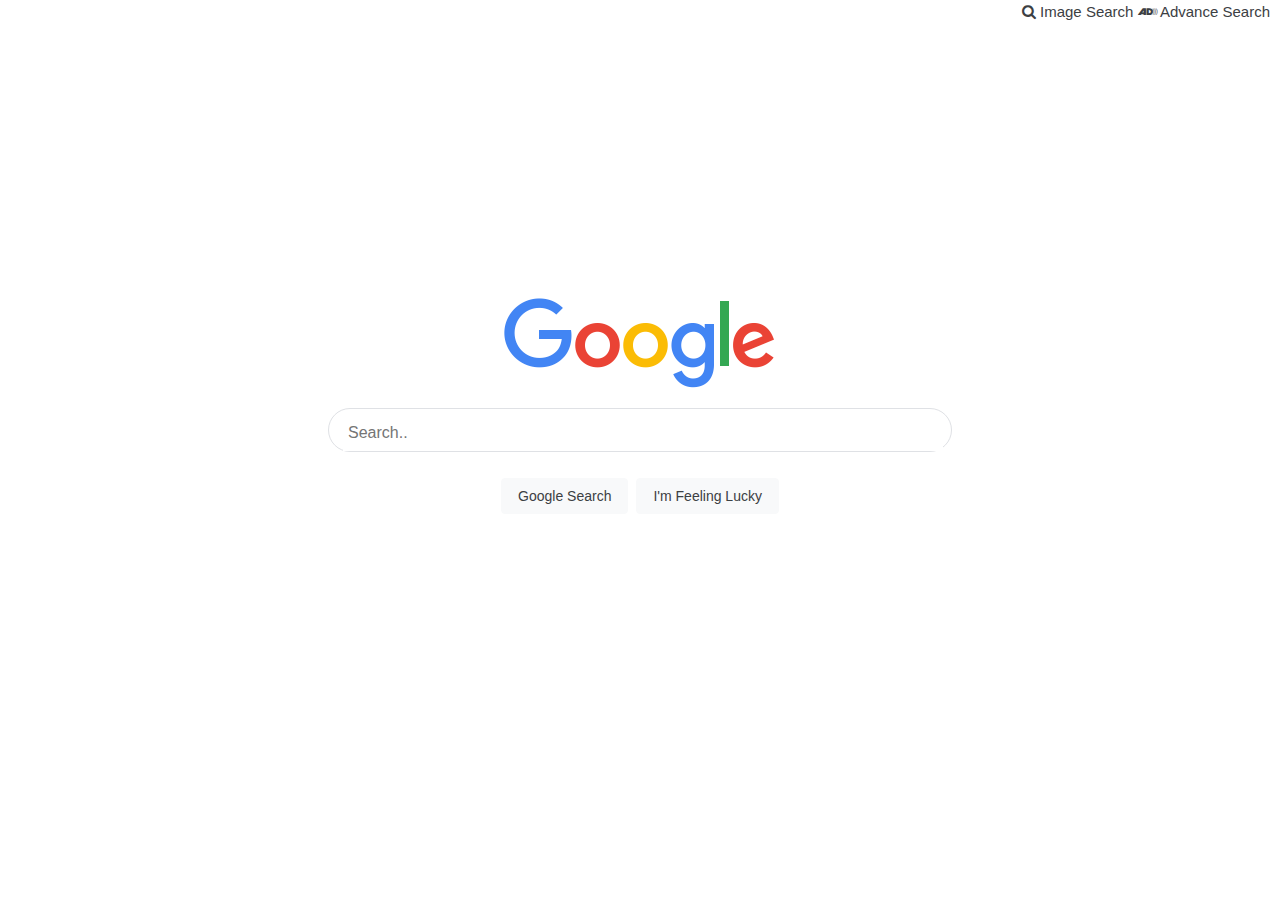
<file: index.html>
<!DOCTYPE html>
<html>
<head>
    <meta charset="utf-8">
    <title>Google</title>
    <link rel="icon" href="glogo.png" type="image/icon type">
    <meta name="viewport" content="width=device-width,initial-scale=1">
    <link rel="stylesheet" href="project0.css">
    <link rel="stylesheet" href="font-awesome/css/font-awesome.min.css">

    <link rel="stylesheet" href="https://maxcdn.bootstrapcdn.com/bootstrap/4.0.0/css/bootstrap.min.css" integrity="sha384-Gn5384xqQ1aoWXA+058RXPxPg6fy4IWvTNh0E263XmFcJlSAwiGgFAW/dAiS6JXm" crossorigin="anonymous">

</head>
<body>
    <div id="container">
        <nav class="right">
            <a class="text" href="image.html">
                <i class="fa fa-search" aria-hidden="true"></i>
                Image Search
            </a>
            <a href="advance.html"class="text" >
                <i class="fa fa-audio-description" aria-hidden="true"></i>
                Advance Search
            </a>
        </nav>

            <div class="logo" >
                <img  src="googlelogo_color_272x92dp.png" alt="Googlepic">
            </div>
            <div class="searchbar" >
                <form action="https://google.com/search">
                    <div class="outersearch">
                        <div class="SDkEP">
                            <input type="text" autocomplete="off" name="q" placeholder="Search.." class="search">
                        </div>
                    </div>
                    <div id="button">
                        <input class="button" type="submit" value="Google Search">
                        <br>
                        <input class="button"  type="submit" name="btnI"  value="I'm Feeling Lucky">
                        
                    </div>
                </form>
            </div>
    </div>
</body>
</html>
</file>
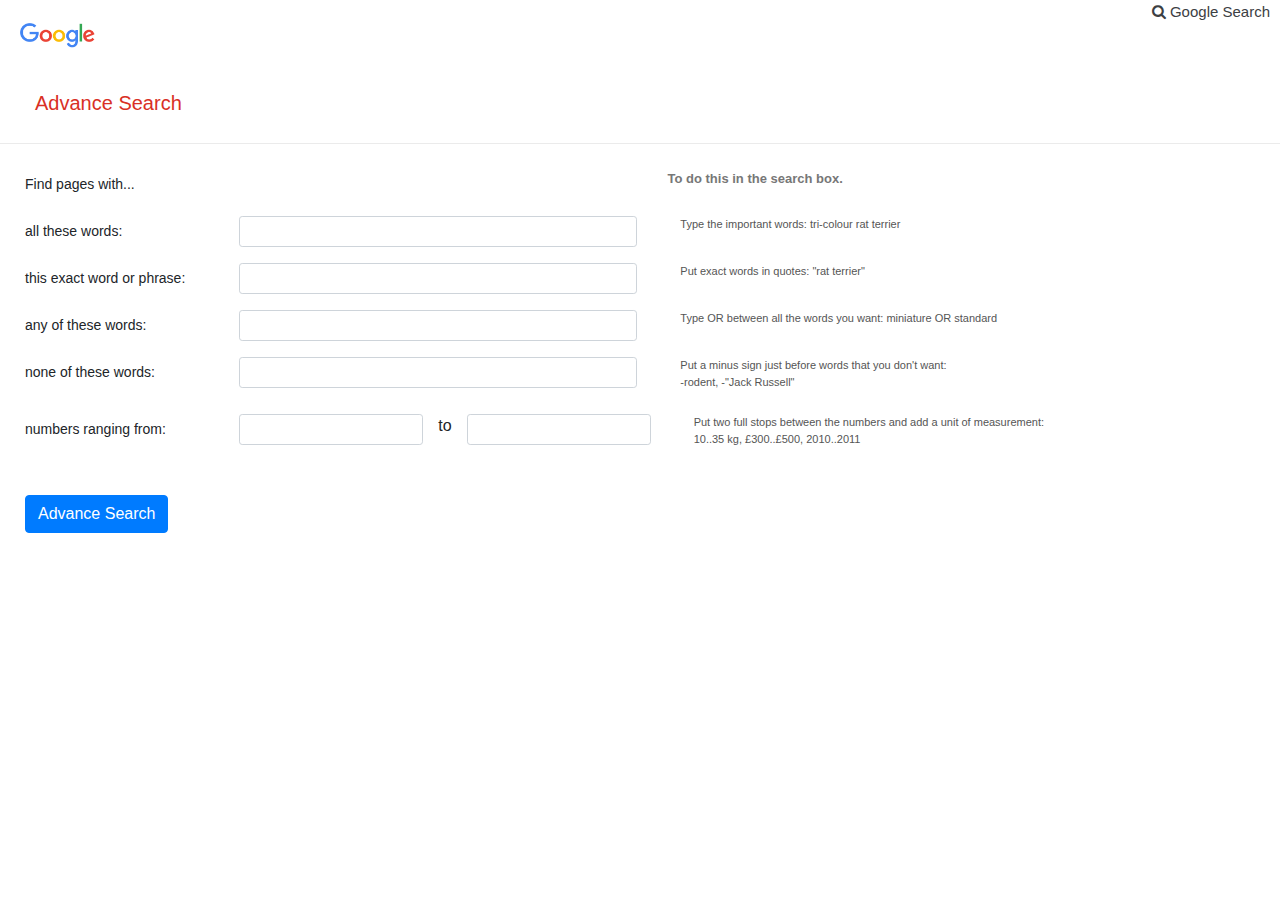
<file: advance.html>
<!DOCTYPE html>
<html>
<head>
    <meta charset="utf-8">
    <title>Google</title>
    <link rel="icon" href="glogo.png" type="image/icon type">
    <meta name="viewport" content="width=device-width,initial-scale=1">
    <link rel="stylesheet" href="project0.css">
    <link rel="stylesheet" href="advance.css">
    <link rel="stylesheet" href="font-awesome/css/font-awesome.min.css">
    <link rel="stylesheet" href="https://stackpath.bootstrapcdn.com/bootstrap/4.3.1/css/bootstrap.min.css" integrity="sha384-ggOyR0iXCbMQv3Xipma34MD+dH/1fQ784/j6cY/iJTQUOhcWr7x9JvoRxT2MZw1T" crossorigin="anonymous">
    <script src="https://code.jquery.com/jquery-3.3.1.slim.min.js" integrity="sha384-q8i/X+965DzO0rT7abK41JStQIAqVgRVzpbzo5smXKp4YfRvH+8abtTE1Pi6jizo" crossorigin="anonymous"></script>
    <script src="https://cdnjs.cloudflare.com/ajax/libs/popper.js/1.14.7/umd/popper.min.js" integrity="sha384-UO2eT0CpHqdSJQ6hJty5KVphtPhzWj9WO1clHTMGa3JDZwrnQq4sF86dIHNDz0W1" crossorigin="anonymous"></script>
    <script src="https://stackpath.bootstrapcdn.com/bootstrap/4.3.1/js/bootstrap.min.js" integrity="sha384-JjSmVgyd0p3pXB1rRibZUAYoIIy6OrQ6VrjIEaFf/nJGzIxFDsf4x0xIM+B07jRM" crossorigin="anonymous"></script>

</head>
<body>
    <div id="container">
        <nav class="right">
            <a class="text" href="index.html">
                <i class="fa fa-search" aria-hidden="true"></i>
                Google Search
            </a>
        </nav>
            <div class="alogo" >
                <a href="index.html">
                    <span>
                        <img  src="googlelogo_color_272x92dp.png" alt="Googlepic" width="75px" height="25px">
                    </span>
                </a>
            </div>
            <div class="avd">
                Advance Search
            </div>
            <div class="line"></div>


            <div class="margin">
                <form>

                    <div class="form-group row">
                        <label class="col-sm-2 col-form-label col-form-label-sm">Find pages with...</label>
                    <div class="col-sm-4">
                        <input class="form-control form-control-sm"" type="hidden" name="temp" placeholder="">
                    </div>
                        <div class="col-sm-5 rfont">To do this in the search box.</div>
                    </div>
                </form>

                <form action="https://google.com/search">
                    <div class="form-group row">
                        <label class="col-sm-2 col-form-label col-form-label-sm nfont">all these words:</label>
                    <div class="col-sm-4">
                        <input class="form-control form-control-sm"" type="text" name="as_q" placeholder="">
                    </div>
                        <div class="col-sm-5 sfont">Type the important words: tri-colour rat terrier</div>
                    </div>
                    

                    <div class="form-group row">
                        <label class="col-sm-2 col-form-label col-form-label-sm nfont"> this exact word or phrase:</label>
                    <div class="col-sm-4">
                        <input class="form-control form-control-sm"" type="text" name="as_epq" placeholder="">
                    </div>
                        <div class="col-sm-5  sfont"> Put exact words in quotes: "rat terrier"
                        </div>
                    </div>


                    <div class="form-group row">
                        <label class="col-sm-2 col-form-label col-form-label-sm">any of these words:</label>
                    <div class="col-sm-4">
                        <input class="form-control form-control-sm"" type="text" name="as_oq" placeholder="">
                    </div>
                        <div class="col-sm-5 sfont">Type OR between all the words you want: miniature OR standard</div>
                    </div>


                    <div class="form-group row">
                        <label class="col-sm-2 col-form-label col-form-label-sm">  none of these words:

                        </label>

                    <div class="col-sm-4">
                        <input class="form-control form-control-sm"" type="text" name="as_eq" placeholder="">
                    </div>
                        <div class="col-sm-5 sfont">Put a minus sign just before words that you don't want: <br>-rodent, -"Jack Russell"</div>
                    </div>


                    <div class="form-group row">
                        <label class="col-sm-2 col-form-label col-form-label-sm"> numbers ranging from:
                        </label>
                    <div class="col-sm-2">
                        <input class="form-control form-control-sm"" type="text" name="as_nlo" placeholder="">
                    </div>
                    <div>to</div>
                    <div class="col-sm-2">
                        <input class="form-control form-control-sm"" type="text" name="as_nhi" placeholder="">
                    </div>
                        <div class="col-sm-5 sfont">Put two full stops between the numbers and add a unit of measurement:<br> 10..35 kg, £300..£500, 2010..2011</div>
                    </div>
                        <br>


                    <button type="submit" class="btn btn-primary mb-2">Advance Search</button>

                </form>
            </div>
    </div>
</body>
</html>
</file>
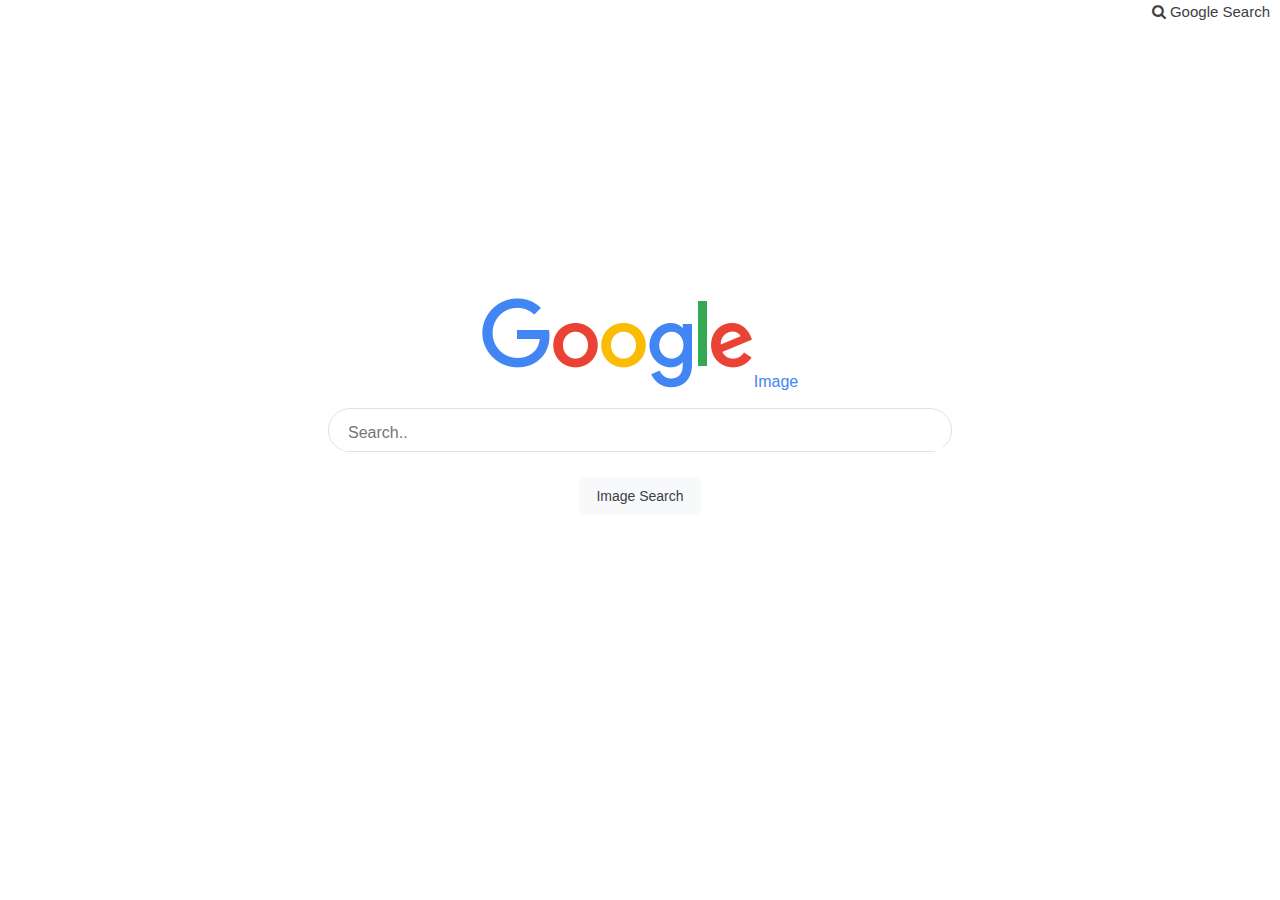
<file: image.html>
<!DOCTYPE html>
<html>
<head>
    <meta charset="utf-8">
    <title>Google</title>
    <link rel="icon" href="glogo.png" type="image/icon type">
    <meta name="viewport" content="width=device-width,initial-scale=1">
    <link rel="stylesheet" href="project0.css">
    <link rel="stylesheet" href="font-awesome/css/font-awesome.min.css">

    <link rel="stylesheet" href="https://maxcdn.bootstrapcdn.com/bootstrap/4.0.0/css/bootstrap.min.css" integrity="sha384-Gn5384xqQ1aoWXA+058RXPxPg6fy4IWvTNh0E263XmFcJlSAwiGgFAW/dAiS6JXm" crossorigin="anonymous">

</head>
<body>
    <div id="container">
        <nav class="right">
            <a class="text" href="index.html">
                <i class="fa fa-search" aria-hidden="true"></i>
                Google Search
            </a>
        </nav>

            <div class="logo" >
                <img  src="googlelogo_color_272x92dp.png" alt="Googlepic">
                <div class="test">
                    <span>Image</span>
                </div>
            </div>
            <div class="searchbar" >
                <form action="https://google.com/search">
                    <div class="outersearch">
                        <div class="SDkEP">
                            <input type="text" autocomplete="off" name="q" placeholder="Search.." class="search">
                            <input type="hidden" name="tbm" value="isch">
                        </div>
                    </div>
                    <div id="button">
                        <input class="button" type="submit" value="Image Search">
                    </div>
                </form>
            </div>
    </div>
</body>
</html>
</file>
<file: project0.css>
html, body, #container {
  height: 100%;
}
.right{
  height: 30px;
  text-align: right;
  margin-right: 10px;
  
}

.text{
  color: #3c4043;
  font-family: arial,sans-serif;
  font-size: 15px;

}
.logo{
  display: flex;
  align-items:flex-end;
  justify-content: center;
  height: 40%;
  width: 100%;
  
}

.searchbar {
  display: flex;
  align-items: flex-end;
  justify-content: center;
  height: 15%;
  width: 100%;
  

}


#button {
  display: flex;
  align-items: center;
  justify-content:center;
  padding-top: 15px;
  padding-right: 25px;
  padding-left: 25px;
}


.center{
  display: flex;
  align-items: center;
  justify-content: center;
  position: absolute;
}


.lucky {
  display: flex;
  align-items: center;
  justify-content: center;
  position: absolute;
  margin: 28.25em 50.5em;
}


.SDkEP {
  flex: 1;
  flex-grow: 1;
  flex-shrink: 1;
  flex-basis: 0%;
  display: flex;
  padding: 5px 8px 0 16px;
  padding-top: 5px;
  padding-right: 8px;
  padding-bottom: 0px;
  padding-left: 14px;
  padding-left: 14px;
}


.outersearch{
  background: #fff;
  display: flex;
  box-shadow: none;
  border-radius: 24px;
  border: 1px solid #dfe1e5;
  z-index:auto;
  height: 44px;
  margin: auto;

}


.outersearch:hover{
  background-color: #fff;
  box-shadow: 0 1px 6px rgb(32 33 36 / 28%);
  border-radius: 24px;
  border-color: rgba(223,225,229,0);
    border-top-color: rgba(223, 225, 229, 0);
    border-right-color: rgba(223, 225, 229, 0);
    border-bottom-color: rgba(223, 225, 229, 0);
    border-left-color: rgba(223, 225, 229, 0);
}
.search{
  width: 600px;
  /*
  border-radius: 15px;
  */
  padding: 5px;
  border: none;
  box-shadow: 0 1px 2px rgba(0, 0, 0, 0);
  display: inline-block;
  
  }
  
  .search:focus{
    
    border: #fff;
    outline-width: 0;
  
  }

  .button{
    background-color: #f8f9fa;
    border: 1px solid #f8f9fa;
    border-radius: 4px;
    color: #3c4043;
    font-family: arial,sans-serif;
    font-size: 14px;
    margin: 11px 4px;
    padding: 0 16px;
    line-height: 27px;
    height: 36px;
    min-width: 54px;
    text-align: center;
    cursor: pointer;
    user-select: none;
  }

  .button:hover{
  background-color: #f8f9fa;
  box-shadow: 0 1px 6px rgb(32 33 36 / 28%);
  border-color: rgba(223,225,229,0);
    border-top-color: rgba(223, 225, 229, 0);
    border-right-color: rgba(223, 225, 229, 0);
    border-bottom-color: rgba(223, 225, 229, 0);
    border-left-color: rgba(223, 225, 229, 0);
  }

  .test{
    color: #4285f4;
    font: 16px/16px roboto-regular, arial, sans-serif;
    position: inherit;
    left: 40px;
    top: 76px;
    white-space: nowrap;
  }
</file>
<file: advance.css>
body{
    font-family: arial,sans-serif;
}


.alogo{
    display: flex;
    align-items:flex-end;
    justify-content:left;
    height: 2%;
    width: 100%;
    margin-left: 20px;
    size:0cm;
    max-width: 50px;
  }
  
.avd{
    display: flex;
    align-items:flex-end;
    justify-content:left;
    height: 5%;
    width: 100%;
    color: #d93025;
    font-size: 20px;
    margin: 25px 35px;
  }
  
.line{
    border-bottom: 1px solid #ebebeb;
}

.margin{
    margin-left: 25px;
    margin-top: 25px;
}

.rfont{
float: left;
display: inline-block;
width: 33%;
font-size: 13px;
font-weight: 700;
color: #777;
padding-left: 5px;
vertical-align: middle;
}

.sfont{
    float: left;
    display: inline-block;
    width: 32%;
    min-width: 160px;
    margin: 0 0 8px 1%;
    color: #555;
    font-size: 11px;
    padding-left: 5px;
    vertical-align: middle;
    position: relative;
}

.font{
float: left;
display: inline-block;
min-width: 167px;
width: 16%;
height: 42px;
color: #222;
font-size: 8px;
line-height: 16px;
vertical-align: middle;
}
</file>
